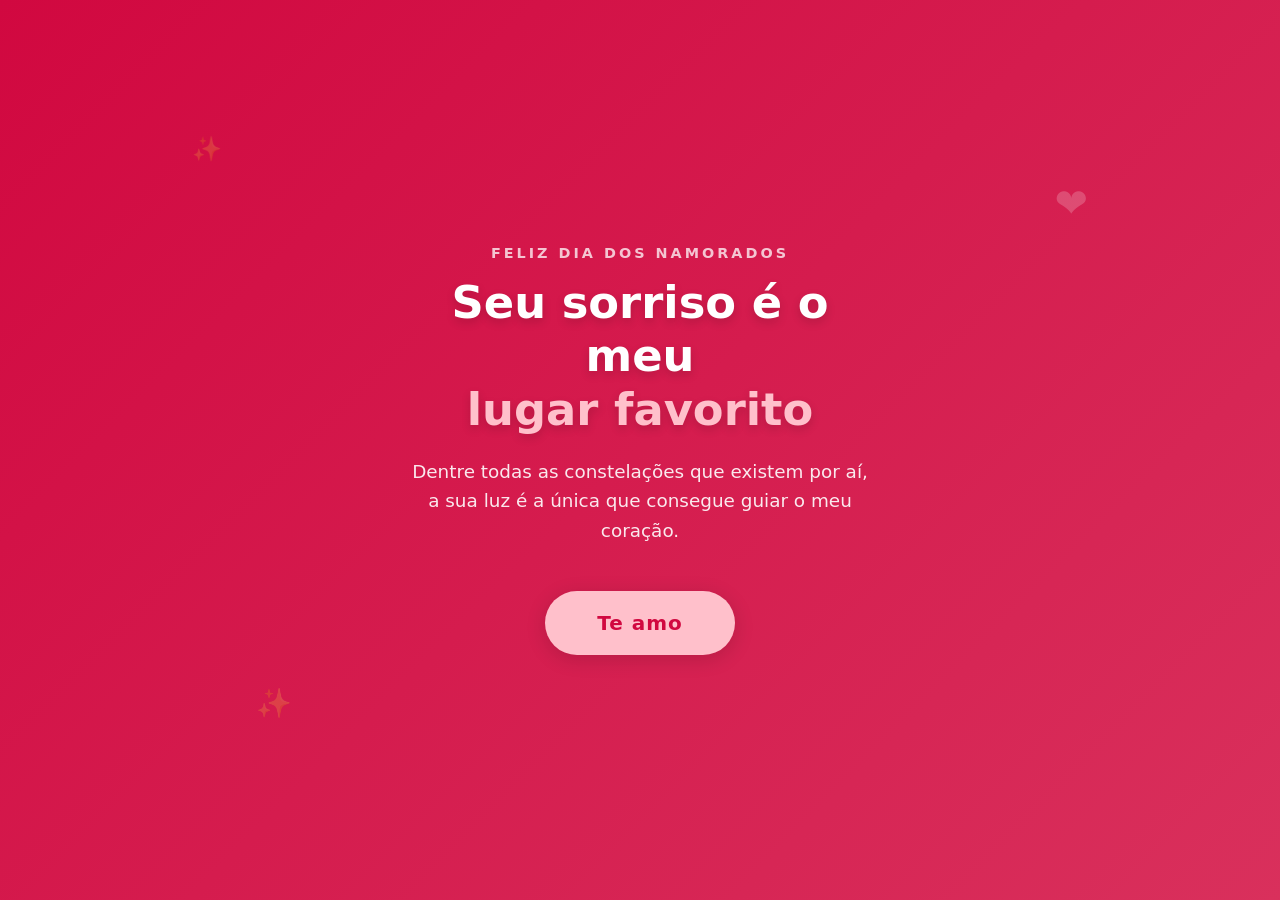
<file: index.html>
<!DOCTYPE html>
<html lang="pt-BR">
<head>
    <meta charset="UTF-8">
    <meta name="viewport" content="width=device-width, initial-scale=1.0">
    <title>Para Alguém Especial</title>
    <link rel="stylesheet" href="style.css">
</head>
<body>

    <div class="floating-shapes">
        <span class="shape">✨</span>
        <span class="shape">❤️</span>
        <span class="shape">✨</span>
    </div>

    <main class="content-wrapper">
        <header>
            <p class="subtitle">Feliz dia dos namorados</p>
            <h1 class="main-title">Seu sorriso é o meu <br><span>lugar favorito</span></h1>
        </header>
        
        <p class="phrase">Dentre todas as constelações que existem por aí, a sua luz é a única que consegue guiar o meu coração.</p>
        
        <div class="btn-container">
            <button class="btn-love">Te amo</button>
        </div>
    </main>

</body>
</html>
</file>
<file: style.css>
/* Reset e Definições de Base */
* {
    margin: 0;
    padding: 0;
    box-sizing: border-box;
    font-family: 'Inter', system-ui, -apple-system, sans-serif;
}

body {
    height: 100vh;
    display: flex;
    justify-content: center;
    align-items: center;
    /* Degradê linear solicitado */
    background: linear-gradient(135deg, #D10840, #D9305C);
    color: #ffffff;
    text-align: center;
    overflow: hidden;
    position: relative;
}

/* Layout do Conteúdo */
.content-wrapper {
    max-width: 500px;
    width: 90%;
    padding: 20px;
    z-index: 10;
}

.subtitle {
    font-size: 0.9rem;
    text-transform: uppercase;
    letter-spacing: 3px;
    margin-bottom: 15px;
    opacity: 0.75;
    font-weight: 600;
}

.main-title {
    font-size: 2.8rem;
    font-weight: 800;
    line-height: 1.2;
    margin-bottom: 20px;
    text-shadow: 0 4px 10px rgba(0, 0, 0, 0.15);
}

.main-title span {
    color: #FFC0CB; /* Destaca a frase com a cor do botão */
}

.phrase {
    font-size: 1.15rem;
    line-height: 1.6;
    margin-bottom: 40px;
    opacity: 0.9;
    font-weight: 300;
}

/* Container do Botão para evitar que o layout quebre ao subir */
.btn-container {
    height: 70px;
    display: flex;
    justify-content: center;
    align-items: flex-end;
}

/* Estilização do Botão */
.btn-love {
    background-color: #FFC0CB; /* Rosa claro */
    color: #D10840;
    font-size: 1.25rem;
    font-weight: 700;
    letter-spacing: 1px;
    padding: 18px 50px;
    border: 2px solid transparent; /* Borda transparente */
    border-radius: 100px;
    cursor: pointer;
    box-shadow: 0 4px 20px rgba(0, 0, 0, 0.15);
    
    /* Transição responsiva para hover e clique */
    transition: transform 0.2s cubic-bezier(0.25, 1, 0.5, 1), box-shadow 0.2s ease, background-color 0.2s;
}

/* Efeito ao passar o mouse */
.btn-love:hover {
    background-color: #ffe0e6;
    box-shadow: 0 6px 25px rgba(0, 0, 0, 0.2);
}

/* Ação de subir quando clicar (Active) */
.btn-love:active {
    transform: translateY(-12px); /* Eleva o botão ligeiramente */
    box-shadow: 0 16px 30px rgba(0, 0, 0, 0.35); /* Aumenta o desfoque para reforçar a distância física */
}

/* Elementos de fundo animados */
.floating-shapes {
    position: absolute;
    width: 100%;
    height: 100%;
    top: 0;
    left: 0;
    pointer-events: none;
}

.shape {
    position: absolute;
    opacity: 0.2;
    animation: float 6s infinite ease-in-out;
}

.shape:nth-child(1) { top: 15%; left: 15%; font-size: 1.5rem; animation-delay: 0s; }
.shape:nth-child(2) { top: 20%; right: 15%; font-size: 2.5rem; animation-delay: 2s; }
.shape:nth-child(3) { bottom: 20%; left: 20%; font-size: 1.8rem; animation-delay: 4s; }

@keyframes float {
    0%, 100% { transform: translateY(0) rotate(0deg); }
    50% { transform: translateY(-15px) rotate(10deg); }
}
</file>
